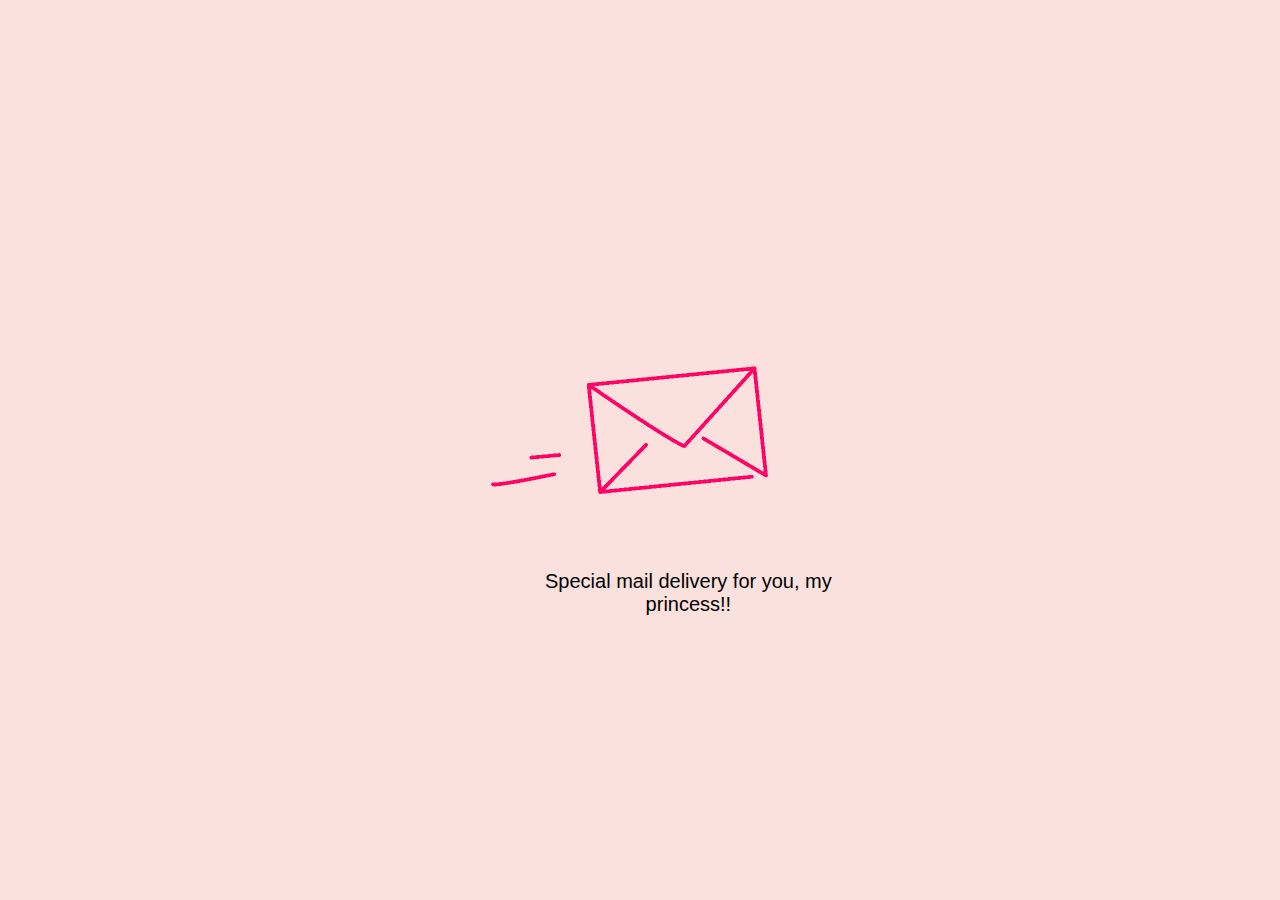
<file: index.html>
<!DOCTYPE html>
<html lang="en">
<head>
    <meta charset="UTF-8">
    <meta name="viewport" content="width=device-width, initial-scale=1.0">
    <title>For My Princess</title>
    <link rel="icon" href="fox.png" type="image/x-icon">
    <link rel="stylesheet" href="style.css">
    <script src="https://code.jquery.com/jquery-3.6.0.min.js"></script>
</head>
<body onload="myFunction()">
    <div id="loader">
        <div class="mail">
            <img src="mail.gif" alt="an illustration of a mail" />
            <h1> Special mail delivery for you, my princess!! </h1>
        </div>
    </div>
    
    <div id="myDiv" class="animate-bottom" style="display: none;">
        <div class="container">
            <div class="envelope-wrapper">
                <div class="envelope">
                    <div class="front"></div>
                    <div class="letter">
                        <div class="text">
                            <strong> Hey baby! </strong>
                            <p>
                                Thank you, my love, for being so patient. 
                                I’m sorry it took me so long. 
                                I have so much to share with you, 
                                and I’ve put all of this together just for you. 
                                (Please click the button below.)
                            </p>
                            <img src="mwah.gif" alt="a kiss for you" />
                        </div>
                        <div class="hearts">
                            <div class="one"></div>
                            <div class="two"></div>
                            <div class="three"></div>
                            <div class="four"></div>
                            <div class="five"></div>
                        </div>
                    </div>
                </div>
                <div id="heart" class="heart"></div>
                <button id="clickButton" class="click-button" style="display: none;" onclick="redirect()">
                    <div class="left"></div>
                    <div class="right"></div>
                    <div class="content">
                        <span> Click Here </span> 
                    </div>
                </button>
            </div>
        </div>
    </div>
    <script>
        function myFunction() {
            setTimeout(showPage, 3000);
        }

        function showPage() {
            document.getElementById("loader").style.display = "none";
            document.getElementById("myDiv").style.display = "block";
        }

        window.addEventListener("load", () => {
            const loader = document.querySelector("#loader");
            loader.classList.add("loader--hidden");

            loader.addEventListener("transitionend", () => {
                document.body.removeChild(loader);
            });
        });

        const envelope = document.querySelector('.envelope-wrapper');
        const heart = document.querySelector('#heart');
        const clickButton = document.querySelector('#clickButton');

        envelope.addEventListener('click', () => {
            envelope.classList.toggle('flap');

            if (!envelope.classList.contains('flap')) {
                clickButton.style.display = 'none';
            }
        });

        heart.addEventListener('click', () => {
            setTimeout(() => {
                clickButton.style.display = 'block';
            }, 2000); 
        });

        function redirect() {
            window.location.href = 'letter.html'; 
       }
    </script>
</body>
</html>
</file>
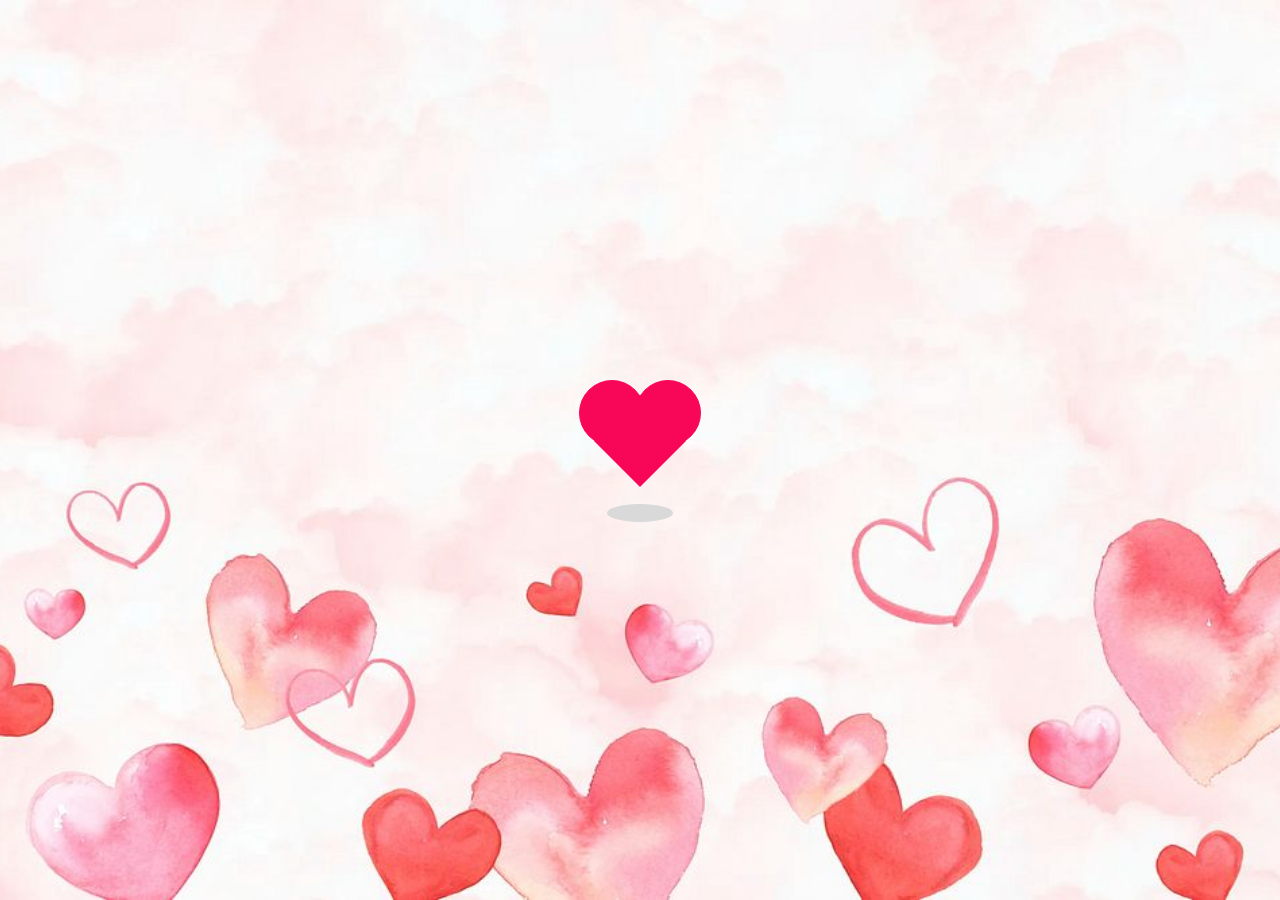
<file: letter.html>
<!DOCTYPE html>
<html lang="en">
<head>
    <meta charset="UTF-8">
    <meta name="viewport" content="width=device-width, initial-scale=1.0">
    <title>For My Princess</title>
    <link rel="icon" href="fox.png" type="image/x-icon">
    <link rel="stylesheet" href="letter-style.css">
</head>

<body onload="myFunction()">
    <div id="loader" class="container">
        <div class="preloader">
           <span></span>
           <span></span>
           <span></span>
        </div>
        <div class="shadow"></div>
     </div>

    <div id="myDiv" class="main" style="display: none;">
        <div class="box">
            <div class="top-border">
                <h1>My dear princess</h1>
                <p>I want to express just how deeply I love you and how eager 
                    I am for you to be mine. Meeting you has made me feel incredibly 
                    grateful and fortunate. I never imagined that my own dumbness 
                    could lead to such immense happiness simply because it captured 
                    your interest. I realized how deep my love for you is when pushing 
                    you away caused me such pain—it felt like the worst mistake 
                    I’ve ever made, and I will always regret it. I'll make sure to 
                    make it up to you for the rest of my life. </p>

                <p>I’ve fallen for you so deeply that I’ve overlooked my own principles 
                    because they pale in comparison to being with you. You never fail 
                    to make me smile, feel shy, nervous, happy, loved, and needed. 
                    Hearing your voice melts my heart. Even though we're far apart, 
                    you manage to make me feel cherished and content—even when you’re 
                    not doing anything—just thinking of you is enough to brighten my 
                    day. I cherish waking up to your messages and going to sleep after 
                    spending time with you, as those moments are when I feel my happiest. 
                    When we can’t be together, I feel an emptiness that weighs heavily 
                    on my heart.</p>

                <p> Words can hardly express how much I love you and how grateful I am 
                    to share my feelings with you. I never thought I’d be thankful just 
                    for being alive, but being with you has made me experience a level 
                    of happiness and love I never thought possible. I’m so thankful for 
                    your existence, baby. You bring me a sense of security, comfort, and 
                    calm that I never knew I could have. I’m so proud of who you are; 
                    you’re a true treasure, my princess. </p>

                <p> The thought of losing you terrifies me; even imagining it brings me to 
                    tears. I can’t picture my life without you. I know there are times when 
                    I’ve hurt, upset, or frustrated you, but please know it was never my 
                    intention. It pains me deeply to know that I’ve caused you distress. 
                    I acknowledge my imperfections and tendencies to overthink, but I promise 
                    to always be here for you—to make you happy, protect you, cherish you, 
                    and love you with all my heart until the end of my days and beyond. My 
                    love for you grows stronger each day, and I want to be with you 
                    forever—as your girlfriend and eventually, your wife.</p>

                <p> While I treasure what we have now, I’m excited for our future together. 
                    With you by my side, the possibilities are endless. There’s no one else 
                    I’d rather share my life with. I love you with all my heart baby. 
                    Will you give me the chance to love and cherish you forever, my princess? </p>
                
                    <button onclick="window.location.href = 'question.html';">
                        <svg
                            height="24" 
                            width="24"  
                            viewBox="0 0 24 24"
                            xmlns="http://www.w3.org/2000/svg"
                            class="empty"
                        >
                            <path d="M0 0H24V24H0z" fill="none"></path>
                            <path
                                d="M16.5 3C19.538 3 22 5.5 22 9c0 7-7.5 11-10 12.5C9.5 20 2 16 2 9c0-3.5 2.5-6 5.5-6C9.36 3 11 4 12 5c1-1 2.64-2 4.5-2zm-3.566 15.604c.881-.556 1.676-1.109 2.42-1.701C18.335 14.533 20 11.943 20 9c0-2.36-1.537-4-3.5-4-1.076 0-2.24.57-3.086 1.414L12 7.828l-1.414-1.414C9.74 5.57 8.576 5 7.5 5 5.56 5 4 6.656 4 9c0 2.944 1.666 5.533 4.645 7.903.745.592 1.54 1.145 2.421 1.7.299.189.595.37.934.572.339-.202.635-.383.934-.571z"
                            ></path>
                        </svg>
                        <svg
                            xmlns="http://www.w3.org/2000/svg"
                            viewBox="0 0 24 24"
                            width="24" 
                            height="24" 
                            class="filled"
                        >
                            <path fill="none" d="M0 0H24V24H0z"></path>
                            <path
                                d="M16.5 3C19.538 3 22 5.5 22 9c0 7-7.5 11-10 12.5C9.5 20 2 16 2 9c0-3.5 2.5-6 5.5-6C9.36 3 11 4 12 5c1-1 2.64-2 4.5-2z"
                            ></path>
                        </svg>
                        Click here to tell me your answer
                    </button>
                    <audio id="letterAudio">
                        <source src="The letter.mp3" type="audio/mpeg">
                    </audio>
            </div>
        </div>
    </div>
</body>

<script>
      function myFunction() {
            setTimeout(showPage, 3000);
        }

        function showPage() {
            document.getElementById("loader").style.display = "none";
            document.getElementById("myDiv").style.display = "block";
        }

        window.addEventListener("load", () => {
            const loader = document.querySelector("#loader");
            loader.classList.add("loader--hidden");

            loader.addEventListener("transitionend", () => {
                document.body.removeChild(loader);
            });
        });

        document.querySelector('.box').addEventListener('mouseover', function() {
            var audio = document.getElementById('letterAudio');
            audio.play();
        });

        document.querySelector('.box').addEventListener('mouseout', function() {
            var audio = document.getElementById('letterAudio');
            audio.pause();
        });

</script>
</html>
</file>
<file: style.css>
:root {
    --primary:  #eae2b7;
    --bg-color: #fae1dd;
    --bg-envelope-color: #f08080;
    --envelope-tab: #f9b4a5;
    --envelope-cover: #f08080;
    --shadow-color: rgba(0, 0, 0, 0.2);
    --txt-color: #444;
    --heart-color: #f80759;
}

body {
    margin: 0;
    padding: 0;
    box-sizing: border-box;
    background: var(--bg-color);
    display: flex;
    align-items: center;
    justify-content: center;
}

#loader {
    position: absolute;
    left: 48%;
    top: 40%;
    z-index: 1;
    width: 120px;
    height: 120px;
    margin: -76px 0 0 -76px;
}

.mail {
    width: 300px;
    height: 300px;
    position: absolute;
}

.mail img {
    width: 100%;
    height: 100%;
    margin-left: -20%;
    filter: invert(18%) sepia(88%) saturate(7500%) hue-rotate(330deg) brightness(100%) contrast(105%);
}

.mail h1 {
    justify-content: center;
    font-size: 20px;
    margin-top: -6%;
    font-weight: normal;
    font-family: 'Gill Sans', 'Gill Sans MT', Calibri, 'Trebuchet MS', sans-serif;
    text-align: center;
}

.animate-bottom {
    position: relative;
    -webkit-animation-name: animatebottom;
    -webkit-animation-duration: 1s;
    animation-name: animatebottom;
    animation-duration: 1s;
}
  
@-webkit-keyframes animatebottom {
    from { bottom: -100px; opacity: 0; } 
    to { bottom: 0px; opacity: 1; }
}
  
@keyframes animatebottom { 
    from { bottom: -100px; opacity: 0; } 
    to { bottom: 0; opacity: 1; }
}

.container {
    height: 100vh;
    display: grid;
    place-items: center;
}

.container > .envelope-wrapper {
    background: var(--bg-envelope-color);
    box-shadow: 0 0 40px var(--shadow-color);
    animation: moveEnvelope 2s ease-in-out infinite;
    width: 400px;
    height: 290px;
    position: relative; /* Ensure relative positioning for stacking context */
}

.envelope-wrapper > .envelope {
    position: relative;
    width: 400px;
    height: 240px;
}

.envelope-wrapper > .envelope::before {
    content: "";
    position: absolute;
    top: 0;
    z-index: 2;
    border-top: 175px solid var(--envelope-tab);
    border-right: 200px solid transparent;
    border-left: 200px solid transparent;
    transform-origin: top;
    transition: all 0.5s ease-in-out 0.7s;
}

.envelope-wrapper > .envelope::after {
    content: "";
    position: absolute;
    z-index: 2;
    width: 0px;
    height: 0px;
    border-top: 175px solid transparent;
    border-right: 200px solid var(--envelope-cover);
    border-bottom: 115px solid var(--envelope-cover);
    border-left: 200px solid var(--envelope-cover);
}

.front {
    position: absolute;
    border-right: 209px solid  #f8ad9d;
    border-top: 180px solid transparent;
    border-bottom: 110px solid transparent;
    height: 0;
    width: 0;
    top: 0;
    left: 191px;
    z-index: 3;
}

.front:before {
    content: "";  
    position: absolute; 
    border-left: 205px solid  #f8ad9d;
    border-top: 180px solid transparent;
    border-bottom: 110px solid transparent;
    height: 0; 
    width: 0; 
    top: -180px;  
    left: -191px;
}

.front:after{
    content: '';
    position: absolute;   
    border-bottom: 108px solid  #f4978e;
    border-left: 200px solid transparent;  
    border-right: 200px solid transparent;  
    height: 0;  
    width: 0;
    top: 2px;
    left: -191px;
}

.envelope > .letter {
    position: absolute;
    right: 20%;
    bottom: 0;
    width: 54%;
    height: 70%;
    background: var(--primary);
    text-align: center;
    transition: all 1s ease-in-out;
    box-shadow: 0 0 5px var(--shadow-color);
    padding: 25px 10px;
    display: flex;
    flex-direction: column;
    align-items: center;
    justify-content: center;
}

.envelope > .letter > .text {
    font-family: 'Gill Sans', 'Gill Sans MT', Calibri, 'Trebuchet MS', sans-serif;
    color: var(--txt-color);
    text-align: justify;
    font-size: 13px;
    padding-left: 5px;
    padding-right: 5px;
    margin-top: -60px;
    padding-top: 60px;
}

.envelope > .letter > .text > img {
    width: 70px;
    height: 70px;
    align-items: center;
    margin-left: 35%;
    margin-top: -15px;
}

.letter:before {
    content: "";
    position: absolute;
    border: 3px solid #003049;
    border-style: dotted;
    width: 220px;
    height: 250px;
    left: 5px;
    right: 5px;
    top: 5px;
}

.heart {
    position: absolute;
    top: 55%;
    left: 50%;
    width: 18px;
    height: 18px;
    background: var(--heart-color);
    z-index: 4;
    transform: translate(-50%, -20%) rotate(45deg);
    transition: transform 0.5s ease-in-out 1s;
    box-shadow: 0 1px 6px var(--shadow-color);
    cursor: pointer;
}

.heart:before, 
.heart:after {
    content: "";
    position: absolute;
    width: 18px;
    height: 18px;
    background-color: var(--heart-color);
    border-radius: 50%;
}

.heart:before {
    top: -9px;
}

.heart:after {
    right: 9px;
}

.flap > .envelope::before {
    transform: rotateX(180deg);
    z-index: 0;
}

.flap > .envelope > .letter {
    bottom: 120px;
    transform: scale(1.5);
    transition-delay: 1s;
}

.flap > .heart {
    transform: rotate(90deg);
    transition-delay: 0.4s;
}

.hearts {
    position: absolute;
}

.one, .two, .three, .four, .five {
    background-color: red;
    display: inline-block;
    height: 12px;
    margin: 0 10px;
    position: relative;
    transform: rotate(-45deg);
    width: 12px;
    top: 80px;
}

.one:before,
.one:after, .two:before, .two:after, .three:before, .three:after, .four:before, .four:after, .five:before, .five:after {
    content: "";
    background-color: red;
    border-radius: 50%;
    height: 12px;
    position: absolute;
    width: 12px;
}

.one:before, .two:before, .three:before, .four:before, .five:before {
    top: -6px;
    left: 0;
}

.one:after, .two:after, .three:after, .four:after, .five:after {
    left: 6px;
    top: 0;
}

.one {
    left: -18px;
    animation: heart 1s ease-out infinite; 
}

.two {
    left: 0px;
    animation: heart 2s ease-out infinite; 
}

.three {
    left: 12px;
    animation: heart 1.5s ease-out infinite;
}

.four {
    left: 24px;
    animation: heart 2.3s ease-out infinite;
}

.five {
    left: 36px;
    animation: heart 1.7s ease-out infinite;
}

@keyframes heart {
    0% {
        transform: translateY(0) rotate(-45deg) scale(0.3);
        opacity: 1;
    }
    100% {
        transform: translateY(-180px) rotate(-45deg) scale(1.3);
        opacity: 0.5;
    }
}

@keyframes moveEnvelope {
    0%, 100% {
        transform: translateY(0);
    }
    50% {
        transform: translateY(-20px);
    }
}

.click-button {
	display: flex;
    width: 150px; /* Adjust button width */
    height: 50px;
	flex-direction: column;
	align-items: center;
	justify-content: center;
	cursor: pointer;
    margin-top: 30%;
    margin-left: 30%;
}

button {
	background: none;
	border: none;
	position: relative;
	width: 8rem;
	height: 3rem;
	&:hover {
		.content {
			opacity: 0;
		}
		.left {
			border-top-left-radius: 1.5rem;
			border-bottom-left-radius: 1.5rem;
			border-top-right-radius: 0.5rem;
			transform: rotate(45deg);
			top: 0.75rem;
			left: 0.5rem;
		}
		.right {
			border-top-right-radius: 1.5rem;
			border-bottom-right-radius: 1.5rem;
			border-top-left-radius: 0.5rem;
			transform: rotate(-45deg);
			top: 0.75rem;
			right: 0.5rem;
		}
	}
}

.left,
.right,
.content {
	transition: 0.25s ease-in-out all;
	cursor: pointer;
}

.left {
	background: #f80759;
	position: absolute;
	left: 0;
	right: 50%;
	top: 0;
	bottom: 0;
	z-index: 50;
	transform-origin: bottom right;
	border-top-left-radius: 0.5rem;
	border-bottom-left-radius: 0.5rem;
}

.right {
	background: #f80759;
	position: absolute;
	right: 0;
	left: 50%;
	top: 0;
	bottom: 0;
	z-index: 50;
	transform-origin: bottom left;
	border-top-right-radius: 0.5rem;
	border-bottom-right-radius: 0.5rem;
}

.content {
	color: #e9e4f0;
	position: absolute;
	z-index: 100;
	left: 0;
	right: 0;
	top: 0;
	bottom: 0;
	display: flex;
	align-items: center;
	justify-content: center;
	font-weight: bolder;
}
</file>
<file: letter-style.css>
body {
    background-image: url('heartbg.jpg');
    margin: 0;
    padding: 0;
    display: flex;
    align-items: center;
    justify-content: center;
    height: 100vh;
    background-position: center;
    background-repeat: no-repeat;
    background-size: cover;
}

.container{
    position: absolute;
    top: 50%;
    left: 50%;
    transform: translate(-50%, -50%);
  }
  .container .preloader{
    animation: rotate 2.3s cubic-bezier(0.75, 0, 0.5, 1) infinite;
  }
  @keyframes rotate {
    50%{
      transform: rotate(360deg);
    }
    100%{
      transform: rotate(720deg);
    }
  }
  .preloader span{
    position: absolute;
    display: block;
    height: 64px;
    width: 64px;
    background: #f80759;
    border: 1px solid #f80759;
    border-radius: 100%;
  }
  .preloader span:nth-child(1){
    transform: translate(-28px, -28px);
    animation: shape_1 2.3s cubic-bezier(0.75, 0, 0.5, 1) infinite;
  }
  @keyframes shape_1 {
    60%{
      transform: scale(0.4);
    }
  }
  .preloader span:nth-child(2){
    transform: translate(28px, -28px);
    animation: shape_2 2.3s cubic-bezier(0.75, 0, 0.5, 1) infinite;
  }
  @keyframes shape_2 {
    40%{
      transform: scale(0.4);
    }
  }
  .preloader span:nth-child(3){
    position: relative;
    border-radius: 0px;
    transform: scale(0.98) rotate(-45deg);
    animation: shape_3 2.3s cubic-bezier(0.75, 0, 0.5, 1) infinite;
  }
  @keyframes shape_3 {
    50%{
      border-radius: 100%;
      transform: scale(0.5) rotate(-45deg);
    }
    100%{
      transform: scale(0.98) rotate(-45deg);
    }
  }
  .shadow{
    position: relative;
    top: 30px;
    left: 50%;
    transform: translateX(-50%);
    display: block;
    height: 16px;
    width: 64px;
    border-radius: 50%;
    background-color: #d9d9d9;
    border: 1px solid #d9d9d9;
    animation: shadow 2.3s cubic-bezier(0.75, 0, 0.5, 1) infinite;
  }
  @keyframes shadow {
    50%{
      transform: translateX(-50%) scale(0.5);
      border-color: #f2f2f2;
    }
  }

.main {
    display: flex;
    align-items: center;
    justify-content: center;
    text-align: center;
    padding: 20px;
    margin-top: 15px;
}

.box {
    
    --s: 850px;
    --_p: 0px;
    border-radius: 10px;
    padding: calc(.09 * var(--s)) calc(var(--s) / 2 - var(--_p));
    width: var(--s);
    aspect-ratio: 1;
    box-sizing: border-box;
    border-image: radial-gradient(#f80759 69%, #0000 70%) 84.5% / calc(var(--s) / 2) / 0 var(--_p);
    clip-path: polygon(
        calc(-41% - var(--_p)) 0,
        calc(50%  - var(--_p)) 91%,
        calc(50%  + var(--_p)) 91%,
        calc(141% + var(--_p)) 0
    );
    transition: .5s;
    cursor: pointer;
    position: relative;
    overflow: hidden;
    text-align: center;
}

.box:hover {
    --_p: calc(var(--s) / 2);
}

.box .top-border {
    opacity: 0;
    transition: opacity .5s ease-in-out;
    padding: 10px;
}

.box:hover .top-border {
    opacity: 1;
}

.top-border {
    height: max-content;
    background-color: #fe246d;
}

.box p {
    color: white;
    font-family: 'Gill Sans', 'Gill Sans MT', Calibri, 'Trebuchet MS', sans-serif;
    font-size: 17px;
    padding-left: 10px;
    padding-right: 10px;
    text-align: justify;
}

.box h1 {
    color: white;
    font-family: 'Gill Sans', 'Gill Sans MT', Calibri, 'Trebuchet MS', sans-serif;
    font-size: 25px;
}

button {
    display: flex;
    justify-content: center;
    align-items: center;
    padding: 10px 15px; /* Reduce the size */
    box-shadow: rgba(10, 37, 64, 0.35) 0px -2px 6px 0px inset;
    background-color: #e8e8e8;
    border-color: #ffe2e2;
    border-style: solid;
    border-width: 3px; /* Reduce the border width */
    border-radius: 25px; /* Adjust the border-radius */
    font-size: 15px; /* Reduce font size */
    cursor: pointer;
    font-weight: 900;
    color: rgb(134, 124, 124);
    font-family: monospace;
    transition: transform 400ms cubic-bezier(0.68, -0.55, 0.27, 2.5),
    border-color 400ms ease-in-out, background-color 400ms ease-in-out;
    word-spacing: -2px;
    margin: 0 auto; /* Center the button */
    position: relative; /* Ensure it stays within its container */
    padding-top: 10px;
    padding-bottom: 10px;
}

button:hover {
    background-color: #eee;
    transform: scale(105%);
    animation: movingBorders 3s infinite;
}

button svg {
    margin-right: 6px; /* Adjust the spacing between icon and text */
    fill: rgb(255, 110, 110);
    transition: opacity 100ms ease-in-out;
}

.filled {
    position: absolute;
    opacity: 0;
    top: 10px;
    left: 12px;
}

button:hover .empty {
    opacity: 0;
}

button:hover .filled {
    opacity: 1;
    animation: beatingHeart 1.2s infinite;
}
</file>
